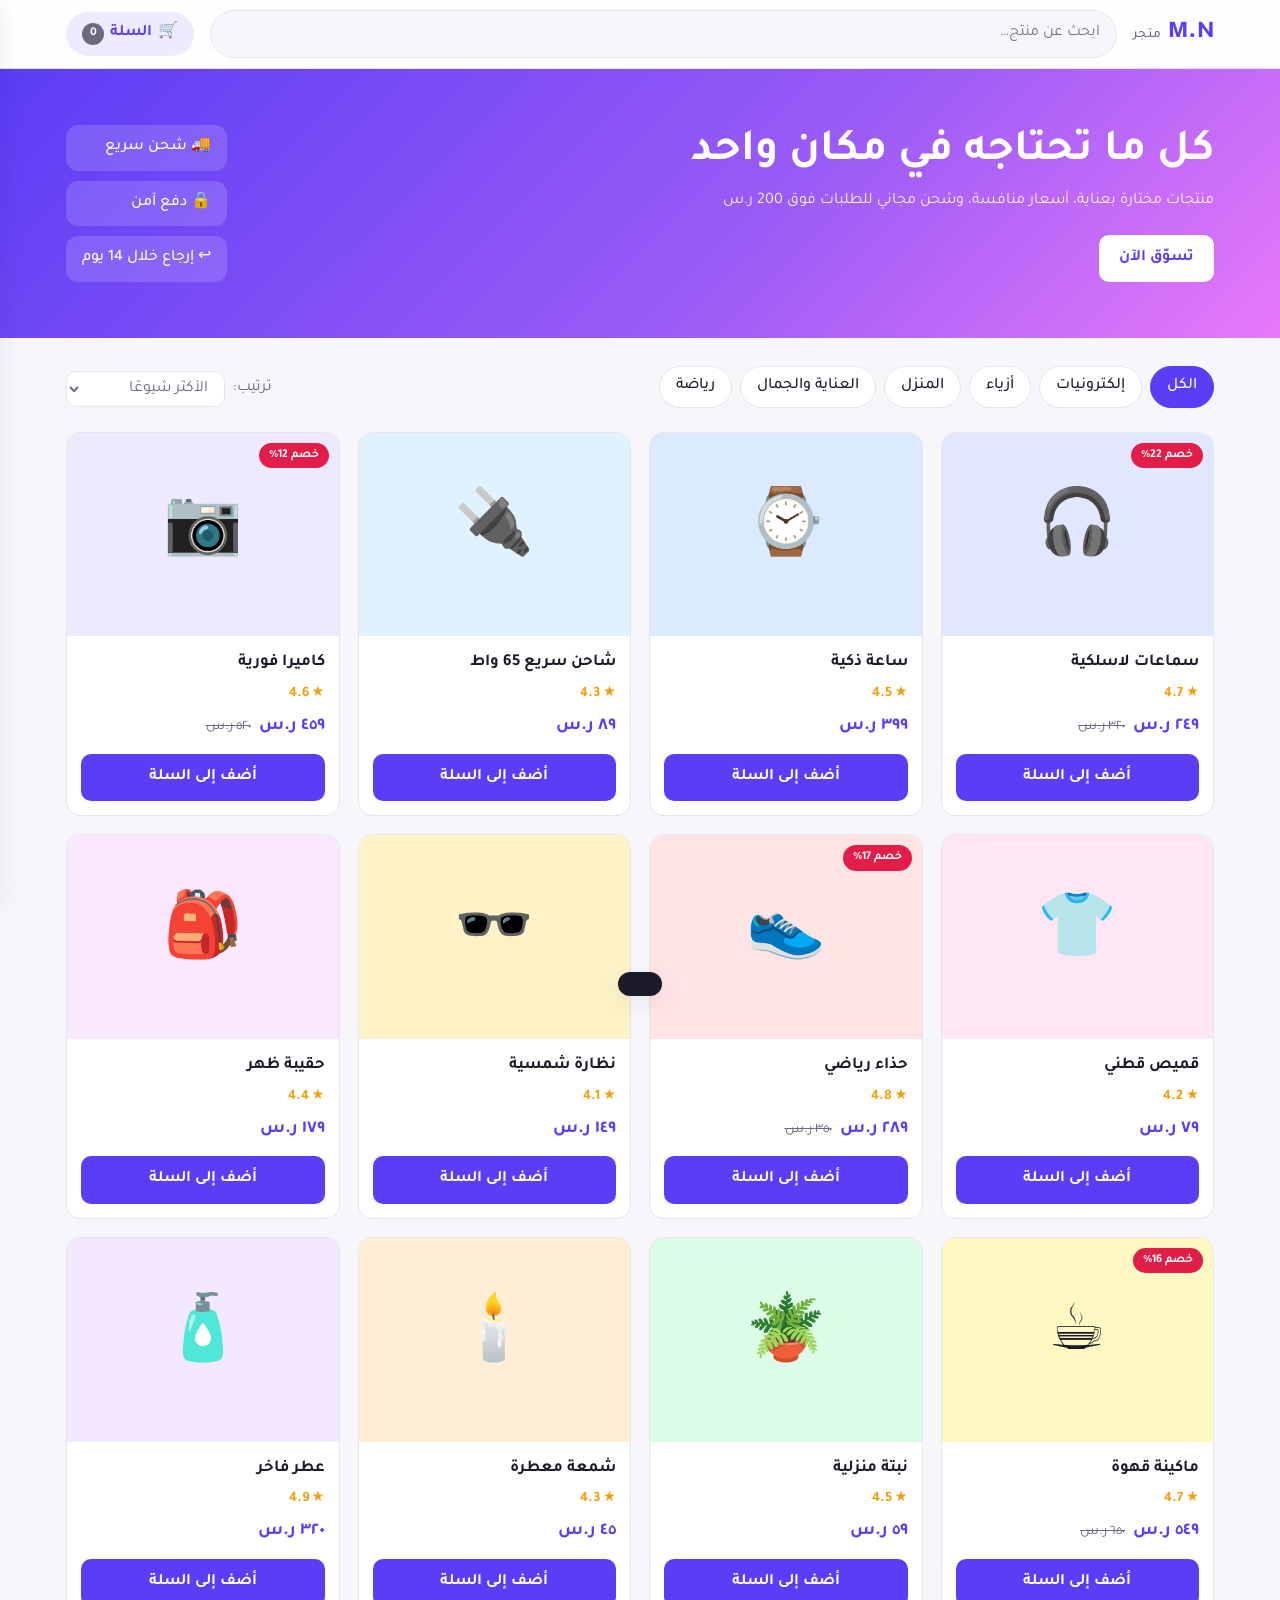
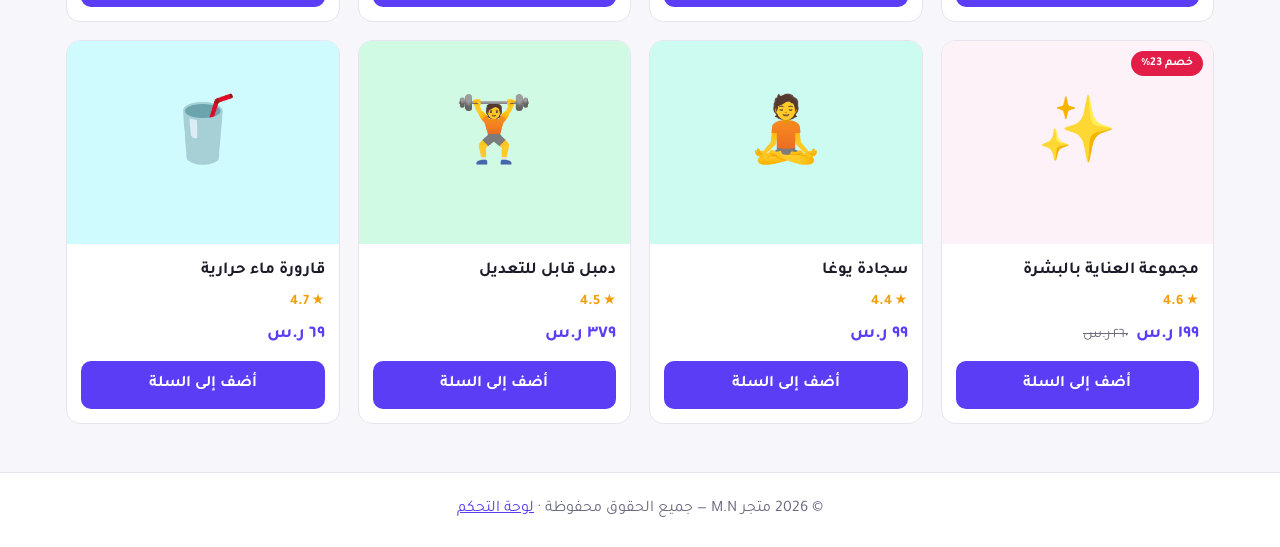
<file: index.html>
<!doctype html>
<html lang="ar" dir="rtl">
<head>
  <meta charset="utf-8">
  <meta name="viewport" content="width=device-width, initial-scale=1">
  <title>متجر M.N</title>
  <meta name="description" content="متجر إلكتروني عربي: تصفح المنتجات، أضفها إلى السلة، وأكمل طلبك بسهولة.">
  <link rel="preconnect" href="https://fonts.googleapis.com">
  <link rel="stylesheet" href="https://fonts.googleapis.com/css2?family=Tajawal:wght@400;500;700;800&display=swap">
  <link rel="stylesheet" href="styles.css">
</head>
<body>
  <header class="header">
    <div class="container header__inner">
      <a href="#" class="logo" aria-label="الصفحة الرئيسية">M.N<span>متجر</span></a>
      <label class="search">
        <span class="sr-only">ابحث عن منتج</span>
        <input id="search" type="search" placeholder="ابحث عن منتج…" autocomplete="off">
      </label>
      <button class="cart-btn" id="openCart" aria-label="فتح السلة">
        🛒 <span>السلة</span>
        <b class="badge" id="cartCount">0</b>
      </button>
    </div>
  </header>

  <main>
    <section class="hero">
      <div class="container hero__inner">
        <div>
          <h1>كل ما تحتاجه في مكان واحد</h1>
          <p>منتجات مختارة بعناية، أسعار منافسة، وشحن مجاني للطلبات فوق 200 ر.س</p>
          <a href="#products" class="btn btn--light">تسوّق الآن</a>
        </div>
        <ul class="perks">
          <li>🚚 شحن سريع</li>
          <li>🔒 دفع آمن</li>
          <li>↩️ إرجاع خلال 14 يوم</li>
        </ul>
      </div>
    </section>

    <section class="container" id="products">
      <div class="toolbar">
        <div class="chips" id="categories" role="tablist" aria-label="التصنيفات"></div>
        <label class="sort">
          ترتيب:
          <select id="sort">
            <option value="default">الأكثر شيوعًا</option>
            <option value="price-asc">السعر: من الأقل</option>
            <option value="price-desc">السعر: من الأعلى</option>
            <option value="rating">الأعلى تقييمًا</option>
          </select>
        </label>
      </div>
      <div class="grid" id="grid"></div>
      <p class="empty" id="empty" hidden>لا توجد منتجات مطابقة لبحثك.</p>
    </section>
  </main>

  <footer class="footer">
    <div class="container">© <span id="year"></span> متجر M.N — جميع الحقوق محفوظة · <a href="admin.html">لوحة التحكم</a></div>
  </footer>

  <!-- Cart drawer -->
  <div class="overlay" id="overlay" hidden></div>
  <aside class="drawer" id="drawer" aria-hidden="true" aria-label="سلة التسوق">
    <div class="drawer__head">
      <h2>سلة التسوق</h2>
      <button class="icon-btn" id="closeCart" aria-label="إغلاق">✕</button>
    </div>
    <div class="drawer__body" id="cartItems"></div>
    <div class="drawer__foot">
      <div class="row"><span>المجموع الفرعي</span><b id="subtotal">0</b></div>
      <div class="row"><span>الشحن</span><b id="shipping">0</b></div>
      <div class="row total"><span>الإجمالي</span><b id="total">0</b></div>
      <button class="btn btn--primary btn--block" id="checkoutBtn">إتمام الطلب</button>
    </div>
  </aside>

  <!-- Product / checkout modal -->
  <dialog class="modal" id="modal">
    <button class="icon-btn modal__close" data-close aria-label="إغلاق">✕</button>
    <div id="modalContent"></div>
  </dialog>

  <div class="toast" id="toast" role="status" aria-live="polite"></div>

  <script src="products.js"></script>
  <script src="app.js"></script>
</body>
</html>
</file>
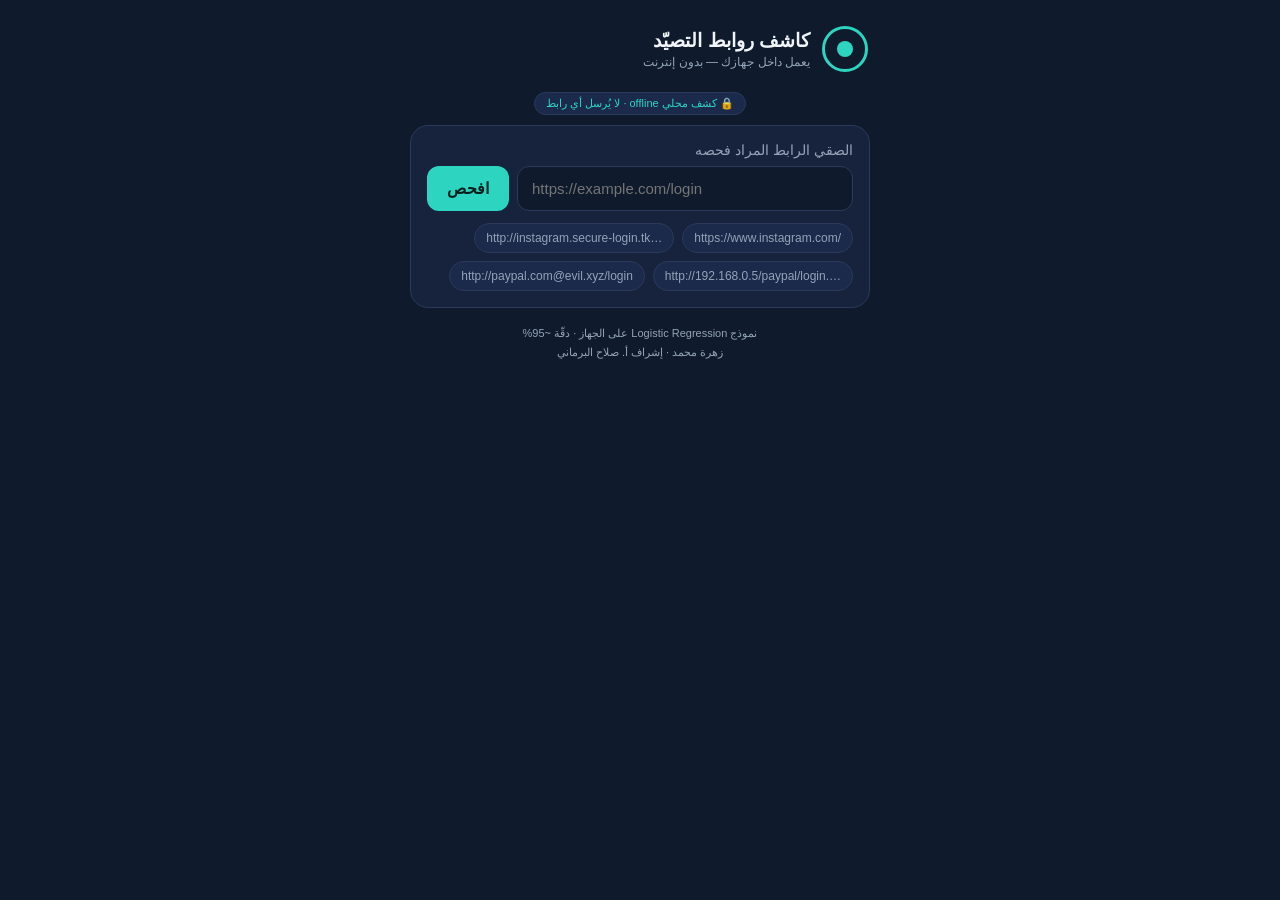
<file: phishing_detector/android/webapp/index.html>
<!doctype html>
<html lang="ar" dir="rtl">
<head>
<meta charset="utf-8">
<meta name="viewport" content="width=device-width, initial-scale=1, viewport-fit=cover">
<meta name="theme-color" content="#0F1B2D">
<title>كاشف روابط التصيّد</title>
<style>
  :root{
    --bg:#0F1B2D; --panel:#17233D; --panel2:#1B2A4A; --teal:#2DD4BF;
    --light:#F1F5F9; --muted:#94A3B8; --red:#EF4444; --green:#22C55E; --line:#2b3a5a;
  }
  *{box-sizing:border-box;-webkit-tap-highlight-color:transparent}
  body{
    margin:0;min-height:100vh;background:var(--bg);color:var(--light);
    font-family:-apple-system,"Segoe UI",Roboto,"Noto Naskh Arabic",Tahoma,Arial,sans-serif;
    display:flex;flex-direction:column;align-items:center;
    padding:max(18px,env(safe-area-inset-top)) 16px 28px;
  }
  .app{width:100%;max-width:460px}
  header{display:flex;align-items:center;gap:12px;margin:8px 2px 20px}
  .logo{width:46px;height:46px;border-radius:50%;border:3px solid var(--teal);
    display:flex;align-items:center;justify-content:center;flex:0 0 auto}
  .logo i{width:16px;height:16px;border-radius:50%;background:var(--teal)}
  header h1{font-size:19px;margin:0;line-height:1.3}
  header p{font-size:12px;color:var(--muted);margin:2px 0 0}
  .card{background:var(--panel);border:1px solid var(--line);border-radius:18px;padding:16px;margin-bottom:16px}
  label{font-size:14px;color:var(--muted);display:block;margin-bottom:8px}
  .row{display:flex;gap:8px}
  input{flex:1;min-width:0;background:var(--bg);border:1px solid var(--line);color:var(--light);
    border-radius:12px;padding:13px 14px;font-size:15px;direction:ltr;text-align:left;outline:none}
  input:focus{border-color:var(--teal)}
  button{background:var(--teal);color:#07211c;border:0;border-radius:12px;padding:0 20px;
    font-size:16px;font-weight:700;cursor:pointer}
  button:active{opacity:.85}
  .chips{display:flex;flex-wrap:wrap;gap:8px;margin-top:12px}
  .chip{font-size:12px;background:var(--panel2);border:1px solid var(--line);color:var(--muted);
    padding:7px 11px;border-radius:20px;cursor:pointer;direction:ltr}
  .chip:active{border-color:var(--teal)}
  /* النتيجة */
  #result{display:none;animation:fade .25s ease}
  @keyframes fade{from{opacity:0;transform:translateY(6px)}to{opacity:1;transform:none}}
  .verdict{display:flex;align-items:center;gap:12px}
  .badge{width:52px;height:52px;border-radius:14px;display:flex;align-items:center;justify-content:center;
    font-size:26px;flex:0 0 auto}
  .verdict h2{margin:0;font-size:21px}
  .verdict .sub{font-size:13px;color:var(--muted);margin-top:2px}
  .safe .badge{background:rgba(34,197,94,.15)} .safe h2{color:var(--green)}
  .phish .badge{background:rgba(239,68,68,.15)} .phish h2{color:var(--red)}
  .meter{height:10px;border-radius:6px;background:var(--bg);overflow:hidden;margin:16px 0 6px}
  .meter i{display:block;height:100%;border-radius:6px;transition:width .4s ease}
  .meterlbl{display:flex;justify-content:space-between;font-size:12px;color:var(--muted)}
  .reasons{margin-top:16px}
  .reasons h3{font-size:13px;color:var(--muted);margin:0 0 8px;font-weight:600}
  .reasons ul{list-style:none;margin:0;padding:0}
  .reasons li{display:flex;gap:9px;align-items:flex-start;font-size:14px;
    background:var(--panel2);border-radius:10px;padding:10px 12px;margin-bottom:7px}
  .reasons li::before{content:"⚠️";flex:0 0 auto}
  .clean{font-size:14px;color:var(--green);display:flex;gap:8px;align-items:center}
  footer{text-align:center;font-size:11px;color:var(--muted);margin-top:4px;line-height:1.7}
  .offline{display:inline-block;background:var(--panel2);border:1px solid var(--line);
    border-radius:20px;padding:4px 11px;font-size:11px;color:var(--teal);margin-bottom:10px}
</style>
</head>
<body>
<div class="app">
  <header>
    <div class="logo"><i></i></div>
    <div>
      <h1>كاشف روابط التصيّد</h1>
      <p>يعمل داخل جهازك — بدون إنترنت</p>
    </div>
  </header>

  <div style="text-align:center"><span class="offline">🔒 كشف محلي offline · لا يُرسل أي رابط</span></div>

  <div class="card">
    <label for="url">الصقي الرابط المراد فحصه</label>
    <div class="row">
      <input id="url" type="text" inputmode="url" placeholder="https://example.com/login" autocomplete="off" autocapitalize="off" spellcheck="false">
      <button id="go">افحص</button>
    </div>
    <div class="chips" id="chips"></div>
  </div>

  <div class="card" id="result">
    <div class="verdict" id="verdict">
      <div class="badge" id="badge"></div>
      <div>
        <h2 id="vtitle"></h2>
        <div class="sub" id="vsub"></div>
      </div>
    </div>
    <div class="meter"><i id="bar"></i></div>
    <div class="meterlbl"><span>احتمال التصيّد</span><span id="pct"></span></div>
    <div class="reasons" id="reasons"></div>
  </div>

  <footer>
    نموذج Logistic Regression على الجهاز · دقّة ~95%<br>
    زهرة محمد · إشراف أ. صلاح البرماني
  </footer>
</div>

<script src="model.js"></script>
<script src="detector.js"></script>
<script>
  var M = window.MODEL;
  var $ = function(id){ return document.getElementById(id); };

  var examples = [
    "https://www.instagram.com/",
    "http://instagram.secure-login.tk/verify",
    "http://192.168.0.5/paypal/login.php",
    "http://paypal.com@evil.xyz/login"
  ];
  var chips = $("chips");
  examples.forEach(function(ex){
    var c = document.createElement("span");
    c.className = "chip"; c.textContent = ex.length>34?ex.slice(0,32)+"…":ex;
    c.onclick = function(){ $("url").value = ex; run(); };
    chips.appendChild(c);
  });

  function run(){
    var url = $("url").value.trim();
    if(!url){ $("result").style.display="none"; return; }
    var d = Detector.detect(url, M);
    var res = $("result"), verdict = $("verdict");
    var phish = d.label === 1;
    verdict.className = "verdict " + (phish ? "phish" : "safe");
    $("badge").textContent = phish ? "⚠️" : "✓";
    $("vtitle").textContent = phish ? "تصيّد مُحتمل" : "رابط آمن";
    var conf = phish ? d.prob : (1 - d.prob);
    $("vsub").textContent = "ثقة الكشف " + (conf*100).toFixed(1) + "%";
    var pct = (d.prob*100).toFixed(1) + "%";
    $("pct").textContent = pct;
    var bar = $("bar");
    bar.style.width = pct;
    bar.style.background = phish ? "var(--red)" : "var(--green)";

    var rbox = $("reasons");
    if(phish && d.reasons.length){
      var ul = "<h3>مؤشرات مرصودة</h3><ul>";
      d.reasons.forEach(function(r){ ul += "<li>"+r+"</li>"; });
      rbox.innerHTML = ul + "</ul>";
    } else if(!phish){
      rbox.innerHTML = '<div class="clean">✓ لم تُرصد مؤشرات تصيّد واضحة في بنية الرابط.</div>';
    } else {
      rbox.innerHTML = "";
    }
    res.style.display = "block";
  }

  $("go").onclick = run;
  $("url").addEventListener("keydown", function(e){ if(e.key==="Enter") run(); });
</script>
</body>
</html>
</file>
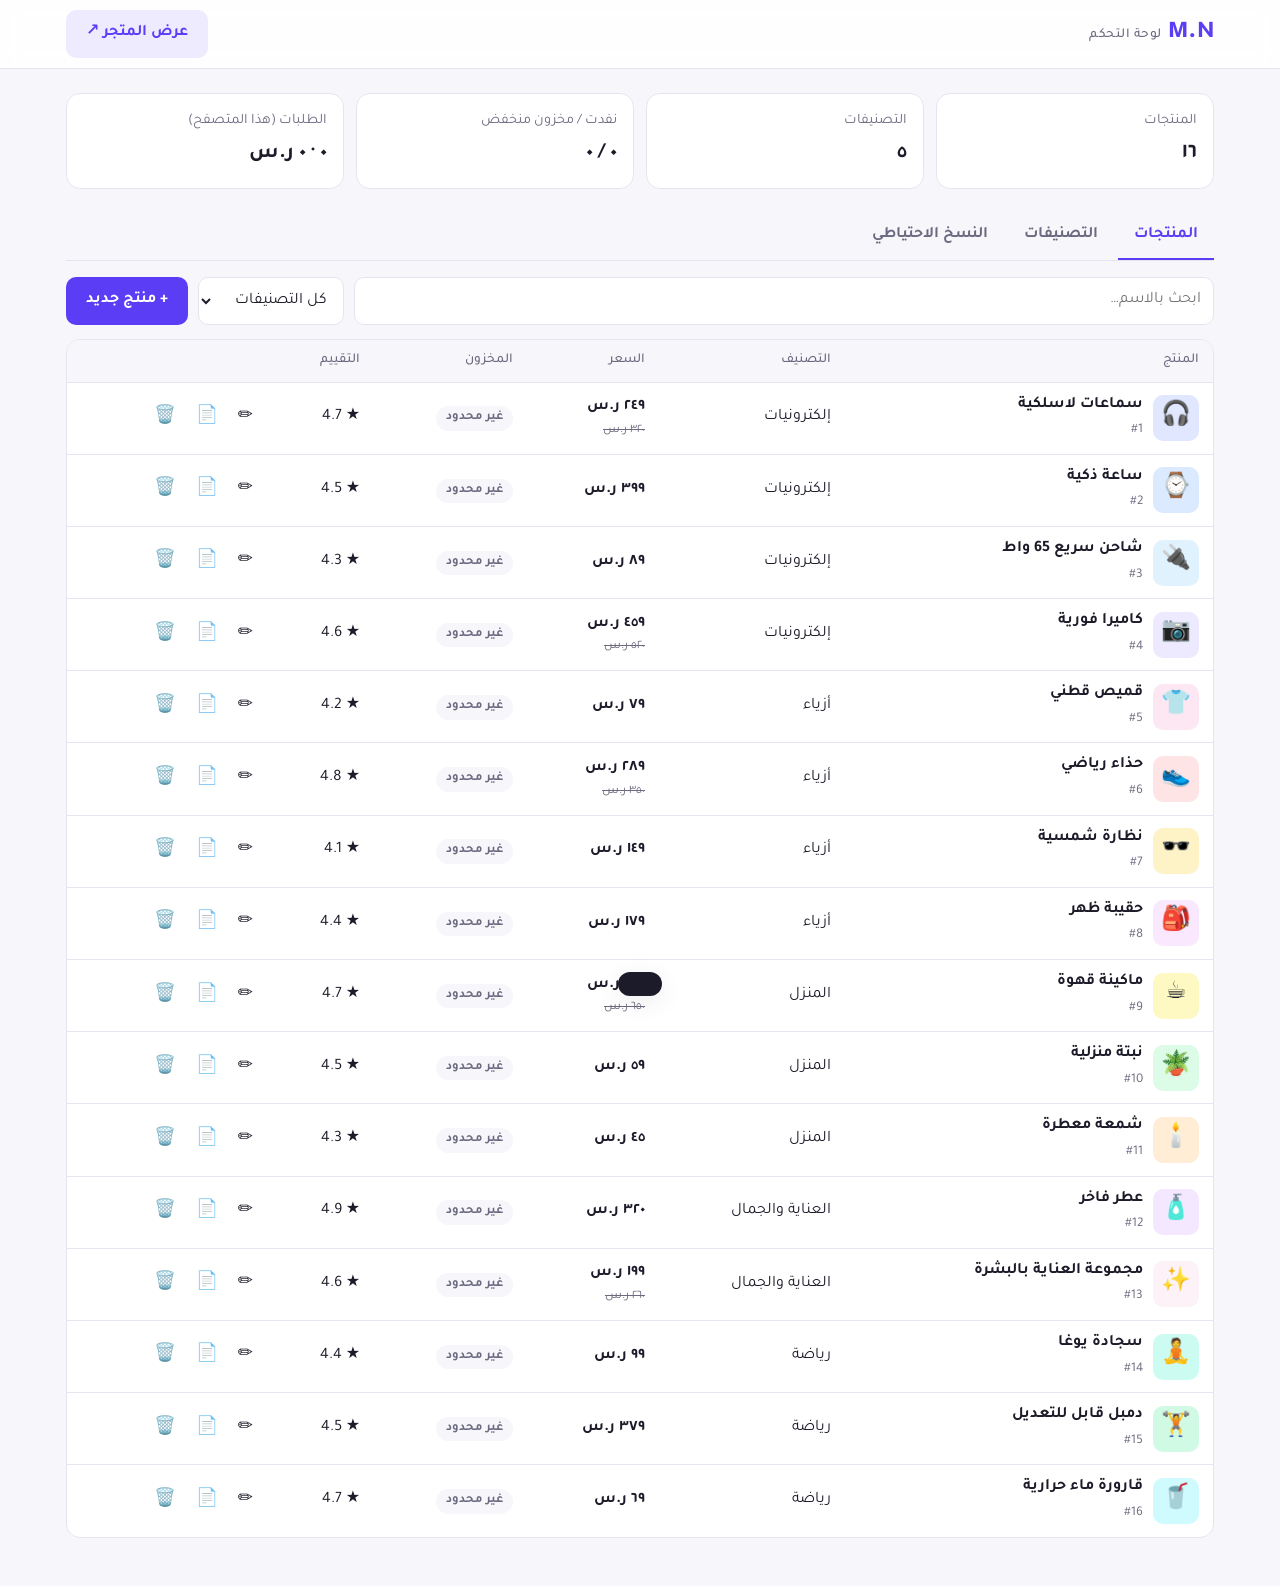
<file: admin.html>
<!doctype html>
<html lang="ar" dir="rtl">
<head>
  <meta charset="utf-8">
  <meta name="viewport" content="width=device-width, initial-scale=1">
  <title>لوحة تحكم المتجر</title>
  <meta name="robots" content="noindex">
  <link rel="preconnect" href="https://fonts.googleapis.com">
  <link rel="stylesheet" href="https://fonts.googleapis.com/css2?family=Tajawal:wght@400;500;700;800&display=swap">
  <link rel="stylesheet" href="styles.css">
  <link rel="stylesheet" href="admin.css">
</head>
<body class="admin">
  <header class="header">
    <div class="container header__inner">
      <a href="admin.html" class="logo">M.N<span>لوحة التحكم</span></a>
      <a href="index.html" class="btn btn--ghost" target="_blank" rel="noopener">عرض المتجر ↗</a>
    </div>
  </header>

  <main class="container">
    <section class="stats" id="stats"></section>

    <nav class="tabs" role="tablist">
      <button class="tab is-active" role="tab" data-tab="products">المنتجات</button>
      <button class="tab" role="tab" data-tab="categories">التصنيفات</button>
      <button class="tab" role="tab" data-tab="data">النسخ الاحتياطي</button>
    </nav>

    <!-- Products -->
    <section class="panel" id="tab-products">
      <div class="panel__bar">
        <input id="pSearch" type="search" class="input" placeholder="ابحث بالاسم…">
        <select id="pCat" class="input"></select>
        <button class="btn btn--primary" id="newProduct">+ منتج جديد</button>
      </div>
      <div class="table-wrap">
        <table class="table">
          <thead>
            <tr><th>المنتج</th><th>التصنيف</th><th>السعر</th><th>المخزون</th><th>التقييم</th><th></th></tr>
          </thead>
          <tbody id="pRows"></tbody>
        </table>
      </div>
      <p class="empty" id="pEmpty" hidden>لا توجد منتجات.</p>
    </section>

    <!-- Categories -->
    <section class="panel" id="tab-categories" hidden>
      <form class="panel__bar" id="catForm">
        <input name="name" class="input" placeholder="اسم التصنيف الجديد" required maxlength="40">
        <button class="btn btn--primary">+ إضافة تصنيف</button>
      </form>
      <ul class="cat-list" id="catList"></ul>
    </section>

    <!-- Data -->
    <section class="panel" id="tab-data" hidden>
      <div class="data-grid">
        <div class="box">
          <h3>تصدير نسخة احتياطية</h3>
          <p>حمّل كل المنتجات والتصنيفات كملف JSON لحفظها أو نقلها إلى جهاز آخر.</p>
          <button class="btn btn--primary" id="exportJson">تحميل JSON</button>
        </div>
        <div class="box">
          <h3>استيراد نسخة</h3>
          <p>ارفع ملف JSON سبق تصديره. سيستبدل البيانات الحالية.</p>
          <label class="btn btn--ghost">اختيار ملف<input type="file" id="importJson" accept="application/json,.json" hidden></label>
        </div>
        <div class="box">
          <h3>نشر التعديلات للزوار</h3>
          <p>التعديلات تُحفظ في هذا المتصفح فقط. لتظهر لكل الزوار، حمّل ملف <code>products.js</code> واستبدل به الملف الموجود في المشروع.</p>
          <button class="btn btn--primary" id="exportJs">تحميل products.js</button>
        </div>
        <div class="box box--danger">
          <h3>استعادة الافتراضي</h3>
          <p>حذف كل التعديلات والعودة إلى المنتجات الأصلية في <code>products.js</code>.</p>
          <button class="btn btn--danger" id="resetData">استعادة</button>
        </div>
      </div>
    </section>
  </main>

  <dialog class="modal" id="modal">
    <button class="icon-btn modal__close" data-close aria-label="إغلاق">✕</button>
    <form class="checkout" id="productForm" novalidate>
      <h2 id="formTitle">منتج جديد</h2>
      <div class="img-pick">
        <div class="img-pick__preview" id="imgPreview"></div>
        <div class="img-pick__actions">
          <label class="btn btn--ghost">رفع صورة<input type="file" id="imgInput" accept="image/*" hidden></label>
          <button type="button" class="btn btn--ghost" id="imgRemove">إزالة الصورة</button>
          <small>بدون صورة يُعرض الرمز التعبيري على خلفية اللون المختار.</small>
        </div>
      </div>
      <div class="fields">
        <label class="full">اسم المنتج *<input name="name" required maxlength="80"></label>
        <label>التصنيف *<select name="category" required></select></label>
        <label>السعر (ر.س) *<input name="price" type="number" min="0" step="0.01" required></label>
        <label>السعر قبل الخصم<input name="oldPrice" type="number" min="0" step="0.01" placeholder="اختياري"></label>
        <label>الكمية في المخزون<input name="stock" type="number" min="0" step="1" placeholder="فارغ = غير محدود"></label>
        <label>التقييم (0–5)<input name="rating" type="number" min="0" max="5" step="0.1" value="5"></label>
        <label>الرمز التعبيري<input name="emoji" maxlength="8" value="📦"></label>
        <label>لون الخلفية<input name="color" type="color" value="#eef2ff"></label>
        <label class="full">الوصف<textarea name="desc" rows="3" maxlength="500"></textarea></label>
      </div>
      <p class="form-error" id="formError" hidden></p>
      <div class="form-actions">
        <button type="button" class="btn btn--ghost" data-close>إلغاء</button>
        <button class="btn btn--primary" type="submit">حفظ</button>
      </div>
    </form>
  </dialog>

  <div class="toast" id="toast" role="status" aria-live="polite"></div>

  <script src="products.js"></script>
  <script src="admin.js"></script>
</body>
</html>
</file>
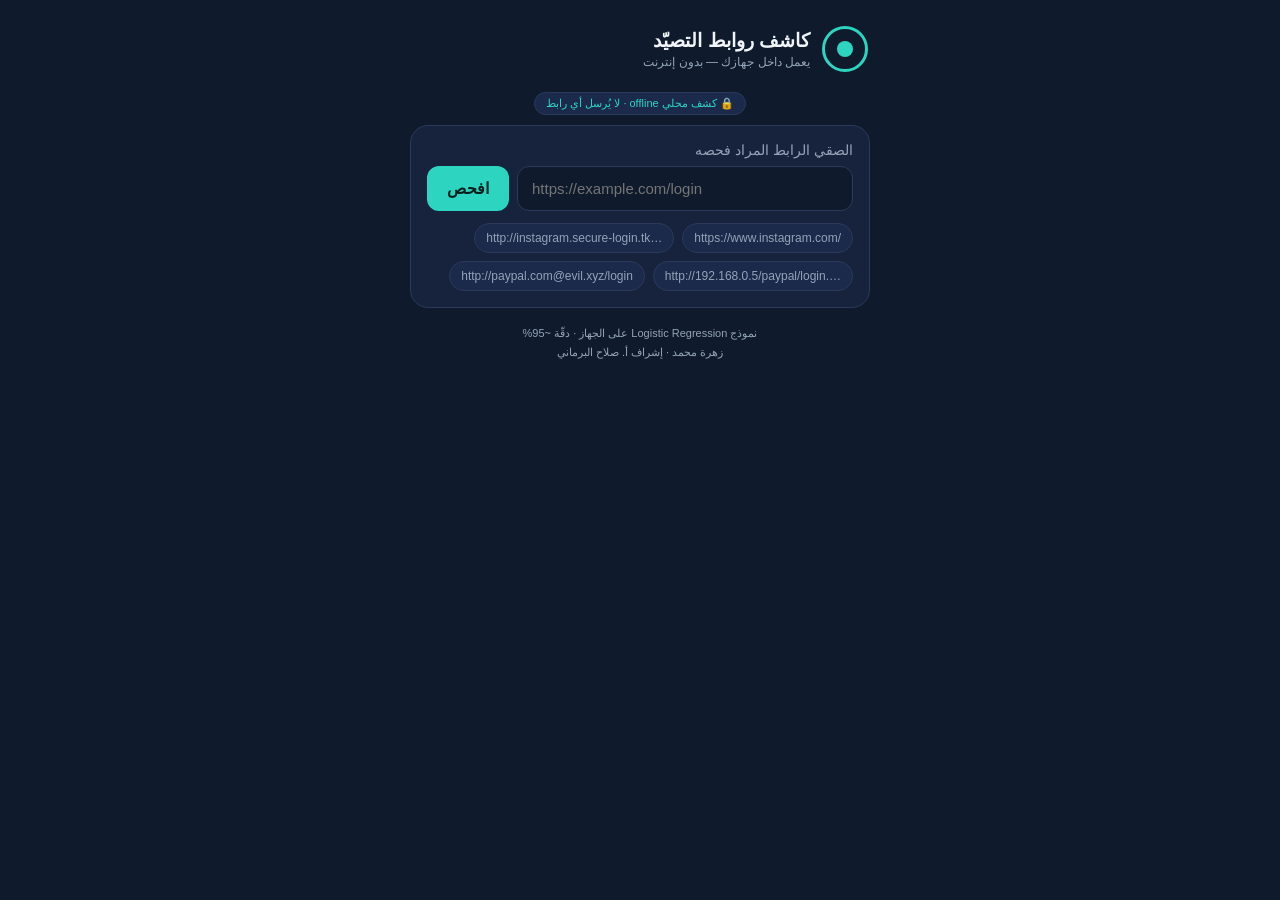
<file: phishing_detector/كاشف_التصيّد.html>
<!doctype html>
<html lang="ar" dir="rtl">
<head>
<meta charset="utf-8">
<meta name="viewport" content="width=device-width, initial-scale=1, viewport-fit=cover">
<meta name="theme-color" content="#0F1B2D">
<title>كاشف روابط التصيّد</title>
<style>
  :root{
    --bg:#0F1B2D; --panel:#17233D; --panel2:#1B2A4A; --teal:#2DD4BF;
    --light:#F1F5F9; --muted:#94A3B8; --red:#EF4444; --green:#22C55E; --line:#2b3a5a;
  }
  *{box-sizing:border-box;-webkit-tap-highlight-color:transparent}
  body{
    margin:0;min-height:100vh;background:var(--bg);color:var(--light);
    font-family:-apple-system,"Segoe UI",Roboto,"Noto Naskh Arabic",Tahoma,Arial,sans-serif;
    display:flex;flex-direction:column;align-items:center;
    padding:max(18px,env(safe-area-inset-top)) 16px 28px;
  }
  .app{width:100%;max-width:460px}
  header{display:flex;align-items:center;gap:12px;margin:8px 2px 20px}
  .logo{width:46px;height:46px;border-radius:50%;border:3px solid var(--teal);
    display:flex;align-items:center;justify-content:center;flex:0 0 auto}
  .logo i{width:16px;height:16px;border-radius:50%;background:var(--teal)}
  header h1{font-size:19px;margin:0;line-height:1.3}
  header p{font-size:12px;color:var(--muted);margin:2px 0 0}
  .card{background:var(--panel);border:1px solid var(--line);border-radius:18px;padding:16px;margin-bottom:16px}
  label{font-size:14px;color:var(--muted);display:block;margin-bottom:8px}
  .row{display:flex;gap:8px}
  input{flex:1;min-width:0;background:var(--bg);border:1px solid var(--line);color:var(--light);
    border-radius:12px;padding:13px 14px;font-size:15px;direction:ltr;text-align:left;outline:none}
  input:focus{border-color:var(--teal)}
  button{background:var(--teal);color:#07211c;border:0;border-radius:12px;padding:0 20px;
    font-size:16px;font-weight:700;cursor:pointer}
  button:active{opacity:.85}
  .chips{display:flex;flex-wrap:wrap;gap:8px;margin-top:12px}
  .chip{font-size:12px;background:var(--panel2);border:1px solid var(--line);color:var(--muted);
    padding:7px 11px;border-radius:20px;cursor:pointer;direction:ltr}
  .chip:active{border-color:var(--teal)}
  /* النتيجة */
  #result{display:none;animation:fade .25s ease}
  @keyframes fade{from{opacity:0;transform:translateY(6px)}to{opacity:1;transform:none}}
  .verdict{display:flex;align-items:center;gap:12px}
  .badge{width:52px;height:52px;border-radius:14px;display:flex;align-items:center;justify-content:center;
    font-size:26px;flex:0 0 auto}
  .verdict h2{margin:0;font-size:21px}
  .verdict .sub{font-size:13px;color:var(--muted);margin-top:2px}
  .safe .badge{background:rgba(34,197,94,.15)} .safe h2{color:var(--green)}
  .phish .badge{background:rgba(239,68,68,.15)} .phish h2{color:var(--red)}
  .meter{height:10px;border-radius:6px;background:var(--bg);overflow:hidden;margin:16px 0 6px}
  .meter i{display:block;height:100%;border-radius:6px;transition:width .4s ease}
  .meterlbl{display:flex;justify-content:space-between;font-size:12px;color:var(--muted)}
  .reasons{margin-top:16px}
  .reasons h3{font-size:13px;color:var(--muted);margin:0 0 8px;font-weight:600}
  .reasons ul{list-style:none;margin:0;padding:0}
  .reasons li{display:flex;gap:9px;align-items:flex-start;font-size:14px;
    background:var(--panel2);border-radius:10px;padding:10px 12px;margin-bottom:7px}
  .reasons li::before{content:"⚠️";flex:0 0 auto}
  .clean{font-size:14px;color:var(--green);display:flex;gap:8px;align-items:center}
  footer{text-align:center;font-size:11px;color:var(--muted);margin-top:4px;line-height:1.7}
  .offline{display:inline-block;background:var(--panel2);border:1px solid var(--line);
    border-radius:20px;padding:4px 11px;font-size:11px;color:var(--teal);margin-bottom:10px}
</style>
</head>
<body>
<div class="app">
  <header>
    <div class="logo"><i></i></div>
    <div>
      <h1>كاشف روابط التصيّد</h1>
      <p>يعمل داخل جهازك — بدون إنترنت</p>
    </div>
  </header>

  <div style="text-align:center"><span class="offline">🔒 كشف محلي offline · لا يُرسل أي رابط</span></div>

  <div class="card">
    <label for="url">الصقي الرابط المراد فحصه</label>
    <div class="row">
      <input id="url" type="text" inputmode="url" placeholder="https://example.com/login" autocomplete="off" autocapitalize="off" spellcheck="false">
      <button id="go">افحص</button>
    </div>
    <div class="chips" id="chips"></div>
  </div>

  <div class="card" id="result">
    <div class="verdict" id="verdict">
      <div class="badge" id="badge"></div>
      <div>
        <h2 id="vtitle"></h2>
        <div class="sub" id="vsub"></div>
      </div>
    </div>
    <div class="meter"><i id="bar"></i></div>
    <div class="meterlbl"><span>احتمال التصيّد</span><span id="pct"></span></div>
    <div class="reasons" id="reasons"></div>
  </div>

  <footer>
    نموذج Logistic Regression على الجهاز · دقّة ~95%<br>
    زهرة محمد · إشراف أ. صلاح البرماني
  </footer>
</div>

<script>
window.MODEL = {
  "feature_names": [
    "url_length",
    "hostname_length",
    "path_length",
    "num_dots",
    "num_hyphens",
    "num_at",
    "num_question",
    "num_equals",
    "num_ampersand",
    "num_underscore",
    "num_percent",
    "num_slash",
    "num_digits",
    "digit_ratio",
    "letter_ratio",
    "num_subdomains",
    "has_ip",
    "has_port",
    "has_https",
    "has_at_symbol",
    "double_slash_redirect",
    "num_suspicious_words",
    "is_shortened",
    "brand_in_subdomain_or_path",
    "hostname_entropy",
    "tld_suspicious"
  ],
  "scaler_mean": [
    44.698125,
    15.629375,
    14.47145833,
    1.97541667,
    0.295,
    0.06270833,
    0.37833333,
    0.39958333,
    0.02125,
    0.0,
    0.0,
    3.68354167,
    3.00791667,
    0.05492727,
    0.76068004,
    0.64354167,
    0.065625,
    0.0,
    0.679375,
    0.06270833,
    0.0,
    0.86666667,
    0.04229167,
    0.31770833,
    3.26938688,
    0.25916667
  ],
  "scaler_scale": [
    18.18063062,
    5.57347995,
    12.59479133,
    0.90658461,
    0.57378132,
    0.24243762,
    0.48497136,
    0.53142873,
    0.14421663,
    1.0,
    1.0,
    1.06968646,
    3.9154528,
    0.06334018,
    0.06588376,
    0.70046113,
    0.24762544,
    1.0,
    0.46671684,
    0.24243762,
    1.0,
    0.87376898,
    0.20125377,
    0.46558538,
    0.43105583,
    0.43817725
  ],
  "coef": [
    -0.24444506,
    2.0707349,
    -3.42377682,
    5.01722357,
    -0.33655193,
    -0.56711853,
    -0.00832662,
    -0.12461113,
    -0.431183,
    0.0,
    0.0,
    1.77952265,
    0.45108517,
    1.36089624,
    0.92124271,
    -5.43813786,
    0.15695351,
    0.0,
    0.10683832,
    -0.56711853,
    0.0,
    0.9864754,
    -0.10636373,
    1.16312965,
    -0.40181348,
    0.66425354
  ],
  "intercept": 0.19682816,
  "suspicious_words": [
    "login",
    "signin",
    "secure",
    "account",
    "update",
    "verify",
    "confirm",
    "webscr",
    "banking",
    "bank",
    "password",
    "credential",
    "ebayisapi",
    "free",
    "bonus",
    "gift",
    "win",
    "prize",
    "alert",
    "suspend",
    "unlock",
    "recover",
    "validation",
    "authentication",
    "wallet",
    "invoice"
  ],
  "shorteners": [
    "bit.ly",
    "goo.gl",
    "tinyurl.com",
    "ow.ly",
    "t.co",
    "is.gd",
    "buff.ly",
    "adf.ly",
    "cutt.ly",
    "shorte.st",
    "rebrand.ly",
    "bit.do",
    "rb.gy"
  ],
  "brands": [
    "paypal",
    "instagram",
    "facebook",
    "apple",
    "microsoft",
    "google",
    "amazon",
    "netflix",
    "whatsapp",
    "telegram",
    "snapchat",
    "bank"
  ],
  "suspicious_tlds": [
    "cf",
    "click",
    "country",
    "download",
    "ga",
    "gq",
    "info",
    "link",
    "ml",
    "racing",
    "stream",
    "tk",
    "top",
    "work",
    "xyz",
    "zip"
  ],
  "metrics": {
    "accuracy": 0.9542,
    "f1": 0.9541
  }
};

</script>
<script>
/*
 * detector.js — استخراج الخصائص + النموذج الخفيف، منقول بدقّة من features.py
 * يعمل في المتصفح وفي Node (كلاهما فيه WHATWG URL).
 * MODEL يُحقن من model.json. دالة detect(url) ترجّع {label, prob, reasons, features}.
 */
(function (root) {
  "use strict";

  function safeParse(rawUrl) {
    // يطابق _safe_parse في بايثون: أضف http:// إن غاب السكيم
    var u = rawUrl;
    if (u.indexOf("://") === -1) u = "http://" + u;
    try {
      var p = new URL(u);
      // WHATWG يحوّل المسار الفارغ إلى "/" بينما urlparse في بايثون يتركه "".
      // نطابق بايثون: لو لا يوجد "/" صريح بعد المضيف، يكون المسار فارغاً.
      var path = p.pathname || "";
      var afterScheme = u.split("://")[1] || "";
      if (path === "/" && afterScheme.indexOf("/") === -1) path = "";
      return {
        hostname: p.hostname || "",     // WHATWG يزيل userinfo والبورت ويحوّل لحروف صغيرة
        path: path,
        scheme: (p.protocol || "").replace(":", "").toLowerCase(),
        port: p.port || "",
      };
    } catch (e) {
      return { hostname: "", path: "", scheme: "", port: "" };
    }
  }

  function countChar(s, ch) {
    var n = 0;
    for (var i = 0; i < s.length; i++) if (s[i] === ch) n++;
    return n;
  }

  var IPV4 = /^(\d{1,3}\.){3}\d{1,3}$/;

  function shannonEntropy(text) {
    if (!text) return 0.0;
    var counts = {}, i;
    for (i = 0; i < text.length; i++) counts[text[i]] = (counts[text[i]] || 0) + 1;
    var len = text.length, h = 0.0;
    for (var k in counts) {
      if (!counts.hasOwnProperty(k)) continue;
      var pr = counts[k] / len;
      h -= pr * (Math.log(pr) / Math.log(2));
    }
    return h;
  }

  function brandSpoof(hostname, urlLower, brands) {
    for (var i = 0; i < brands.length; i++) {
      var brand = brands[i];
      if (urlLower.indexOf(brand) !== -1) {
        var parts = hostname.split(".");
        var base = parts.length >= 2 ? parts.slice(-2).join(".") : hostname;
        if (base.indexOf(brand) === -1) return 1;
      }
    }
    return 0;
  }

  function suspiciousTld(hostname, tlds) {
    if (!hostname || hostname.indexOf(".") === -1) return 0;
    var tld = hostname.split(".").pop().toLowerCase();
    return tlds.indexOf(tld) !== -1 ? 1 : 0;
  }

  // تُرجع القيم بنفس ترتيب MODEL.feature_names
  function extractFeatures(rawUrl, M) {
    var url = (rawUrl || "").trim();
    var p = safeParse(url);
    var hostname = p.hostname, path = p.path;
    var urlLower = url.toLowerCase();

    var digits = 0, letters = 0, i, c;
    for (i = 0; i < url.length; i++) {
      c = url[i];
      if (c >= "0" && c <= "9") digits++;
      else if (/[a-zA-Z]/.test(c)) letters++;
    }
    var n = url.length || 1;

    var susp = 0, w;
    for (i = 0; i < M.suspicious_words.length; i++)
      if (urlLower.indexOf(M.suspicious_words[i]) !== -1) susp++;
    var shortened = 0;
    for (i = 0; i < M.shorteners.length; i++)
      if (urlLower.indexOf(M.shorteners[i]) !== -1) { shortened = 1; break; }

    var f = {
      url_length: url.length,
      hostname_length: hostname.length,
      path_length: path.length,
      num_dots: countChar(url, "."),
      num_hyphens: countChar(url, "-"),
      num_at: countChar(url, "@"),
      num_question: countChar(url, "?"),
      num_equals: countChar(url, "="),
      num_ampersand: countChar(url, "&"),
      num_underscore: countChar(url, "_"),
      num_percent: countChar(url, "%"),
      num_slash: countChar(url, "/"),
      num_digits: digits,
      digit_ratio: digits / n,
      letter_ratio: letters / n,
      num_subdomains: Math.max(countChar(hostname, ".") - 1, 0),
      has_ip: IPV4.test(hostname) ? 1 : 0,
      has_port: p.port ? 1 : 0,
      has_https: p.scheme === "https" ? 1 : 0,
      has_at_symbol: url.indexOf("@") !== -1 ? 1 : 0,
      double_slash_redirect: url.lastIndexOf("//") > 7 ? 1 : 0,
      num_suspicious_words: susp,
      is_shortened: shortened,
      brand_in_subdomain_or_path: brandSpoof(hostname, urlLower, M.brands),
      hostname_entropy: Math.round(shannonEntropy(hostname) * 1000) / 1000,
      tld_suspicious: suspiciousTld(hostname, M.suspicious_tlds),
    };
    return f;
  }

  function sigmoid(z) { return 1 / (1 + Math.exp(-z)); }

  // استدلال الانحدار اللوجستي: z = (x-mean)/scale ثم sigmoid(coef·z + intercept)
  function predictProb(features, M) {
    var names = M.feature_names, z = M.intercept;
    for (var i = 0; i < names.length; i++) {
      var x = features[names[i]];
      var scaled = (x - M.scaler_mean[i]) / M.scaler_scale[i];
      z += M.coef[i] * scaled;
    }
    return sigmoid(z);
  }

  function reasonsFor(f) {
    var r = [];
    if (f.has_ip) r.push("المضيف عنوان IP بدل اسم نطاق");
    if (f.has_at_symbol) r.push("يحتوي رمز @ لإخفاء الوجهة الحقيقية");
    if (f.num_suspicious_words > 0) r.push("كلمات خداع (" + f.num_suspicious_words + ")");
    if (f.brand_in_subdomain_or_path) r.push("انتحال علامة تجارية في مكان خادع");
    if (f.tld_suspicious) r.push("نطاق علوي مشبوه (مثل ‎.tk ‎.xyz)");
    if (f.is_shortened) r.push("رابط مختصر يخفي الوجهة");
    if (f.num_hyphens >= 3) r.push("شرطات كثيرة (" + f.num_hyphens + ")");
    if (!f.has_https) r.push("لا يستخدم HTTPS");
    return r;
  }

  function detect(url, M) {
    var f = extractFeatures(url, M);
    var prob = predictProb(f, M);
    return {
      label: prob >= 0.5 ? 1 : 0,
      prob: prob,
      reasons: reasonsFor(f),
      features: f,
    };
  }

  var api = { extractFeatures: extractFeatures, predictProb: predictProb, detect: detect };
  if (typeof module !== "undefined" && module.exports) module.exports = api;
  else root.Detector = api;
})(typeof window !== "undefined" ? window : this);

</script>
<script>
  var M = window.MODEL;
  var $ = function(id){ return document.getElementById(id); };

  var examples = [
    "https://www.instagram.com/",
    "http://instagram.secure-login.tk/verify",
    "http://192.168.0.5/paypal/login.php",
    "http://paypal.com@evil.xyz/login"
  ];
  var chips = $("chips");
  examples.forEach(function(ex){
    var c = document.createElement("span");
    c.className = "chip"; c.textContent = ex.length>34?ex.slice(0,32)+"…":ex;
    c.onclick = function(){ $("url").value = ex; run(); };
    chips.appendChild(c);
  });

  function run(){
    var url = $("url").value.trim();
    if(!url){ $("result").style.display="none"; return; }
    var d = Detector.detect(url, M);
    var res = $("result"), verdict = $("verdict");
    var phish = d.label === 1;
    verdict.className = "verdict " + (phish ? "phish" : "safe");
    $("badge").textContent = phish ? "⚠️" : "✓";
    $("vtitle").textContent = phish ? "تصيّد مُحتمل" : "رابط آمن";
    var conf = phish ? d.prob : (1 - d.prob);
    $("vsub").textContent = "ثقة الكشف " + (conf*100).toFixed(1) + "%";
    var pct = (d.prob*100).toFixed(1) + "%";
    $("pct").textContent = pct;
    var bar = $("bar");
    bar.style.width = pct;
    bar.style.background = phish ? "var(--red)" : "var(--green)";

    var rbox = $("reasons");
    if(phish && d.reasons.length){
      var ul = "<h3>مؤشرات مرصودة</h3><ul>";
      d.reasons.forEach(function(r){ ul += "<li>"+r+"</li>"; });
      rbox.innerHTML = ul + "</ul>";
    } else if(!phish){
      rbox.innerHTML = '<div class="clean">✓ لم تُرصد مؤشرات تصيّد واضحة في بنية الرابط.</div>';
    } else {
      rbox.innerHTML = "";
    }
    res.style.display = "block";
  }

  $("go").onclick = run;
  $("url").addEventListener("keydown", function(e){ if(e.key==="Enter") run(); });
</script>
</body>
</html>
</file>
<file: styles.css>
:root {
  --bg: #f7f7fb;
  --surface: #ffffff;
  --text: #1c1b29;
  --muted: #6b6a80;
  --border: #e6e5ef;
  --primary: #5b3df5;
  --primary-ink: #ffffff;
  --primary-soft: #efebff;
  --accent: #e11d48;
  --radius: 14px;
  --shadow: 0 6px 24px rgba(28, 27, 41, .08);
}
@media (prefers-color-scheme: dark) {
  :root {
    --bg: #12111a;
    --surface: #1c1b27;
    --text: #f2f1f8;
    --muted: #a3a2b8;
    --border: #2d2c3b;
    --primary: #8b74ff;
    --primary-soft: #2a2543;
    --shadow: 0 6px 24px rgba(0, 0, 0, .35);
  }
  .card__media, .line__media, .detail__media { filter: saturate(.9) brightness(.92); }
}

* { box-sizing: border-box; }
html { scroll-behavior: smooth; }
body {
  margin: 0;
  font-family: "Tajawal", system-ui, sans-serif;
  background: var(--bg);
  color: var(--text);
  line-height: 1.6;
}
button, input, select { font: inherit; color: inherit; }
button { cursor: pointer; }
.container { max-width: 1180px; margin-inline: auto; padding-inline: 16px; }
.sr-only { position: absolute; width: 1px; height: 1px; overflow: hidden; clip: rect(0 0 0 0); }

/* Header */
.header {
  position: sticky; top: 0; z-index: 20;
  background: color-mix(in srgb, var(--surface) 88%, transparent);
  backdrop-filter: blur(10px);
  border-bottom: 1px solid var(--border);
}
.header__inner { display: flex; align-items: center; gap: 16px; height: 68px; }
.logo { font-weight: 800; font-size: 1.5rem; color: var(--primary); text-decoration: none; letter-spacing: .5px; }
.logo span { font-size: .85rem; color: var(--muted); margin-inline-start: 6px; font-weight: 500; }
.search { flex: 1; }
.search input {
  width: 100%; padding: 10px 16px; border-radius: 999px;
  border: 1px solid var(--border); background: var(--bg); outline: none;
}
.search input:focus { border-color: var(--primary); box-shadow: 0 0 0 3px var(--primary-soft); }
.cart-btn {
  position: relative; display: flex; align-items: center; gap: 6px;
  border: 0; background: var(--primary-soft); color: var(--primary);
  padding: 9px 16px; border-radius: 999px; font-weight: 700;
}
.badge {
  min-width: 22px; height: 22px; padding: 0 6px; border-radius: 999px;
  background: var(--accent); color: #fff; font-size: .75rem;
  display: grid; place-items: center;
}
.badge.is-empty { background: var(--muted); }

/* Hero */
.hero {
  background: linear-gradient(135deg, #5b3df5, #9b5cf6 60%, #e879f9);
  color: #fff; padding: 56px 0;
}
.hero__inner { display: flex; justify-content: space-between; align-items: center; gap: 24px; flex-wrap: wrap; }
.hero h1 { font-size: clamp(1.8rem, 4vw, 2.8rem); margin: 0 0 8px; line-height: 1.25; }
.hero p { margin: 0 0 20px; opacity: .92; max-width: 520px; }
.perks { list-style: none; padding: 0; margin: 0; display: grid; gap: 10px; }
.perks li { background: rgba(255,255,255,.15); padding: 10px 16px; border-radius: 12px; font-weight: 500; }

/* Buttons */
.btn {
  display: inline-flex; align-items: center; justify-content: center;
  border: 0; border-radius: 10px; padding: 11px 20px; font-weight: 700;
  text-decoration: none; transition: transform .12s, opacity .12s;
}
.btn:active { transform: scale(.97); }
.btn:disabled { opacity: .45; cursor: not-allowed; }
.btn--primary { background: var(--primary); color: var(--primary-ink); }
.btn--primary:hover:not(:disabled) { opacity: .9; }
.btn--light { background: #fff; color: #5b3df5; }
.btn--block { width: 100%; }
.icon-btn { border: 0; background: transparent; font-size: 1.1rem; padding: 6px 8px; border-radius: 8px; }
.icon-btn:hover { background: var(--primary-soft); }

/* Toolbar */
.toolbar { display: flex; justify-content: space-between; align-items: center; gap: 12px; flex-wrap: wrap; margin: 28px 0 20px; }
.chips { display: flex; gap: 8px; overflow-x: auto; padding-bottom: 4px; max-width: 100%; }
.chip {
  white-space: nowrap; border: 1px solid var(--border); background: var(--surface);
  padding: 7px 16px; border-radius: 999px; font-weight: 500;
}
.chip.is-active { background: var(--primary); border-color: var(--primary); color: #fff; }
.sort { color: var(--muted); display: flex; align-items: center; gap: 8px; }
.sort select { padding: 8px 12px; border-radius: 10px; border: 1px solid var(--border); background: var(--surface); }

/* Grid */
.grid { display: grid; grid-template-columns: repeat(auto-fill, minmax(220px, 1fr)); gap: 18px; padding-bottom: 48px; }
.card {
  background: var(--surface); border: 1px solid var(--border); border-radius: var(--radius);
  overflow: hidden; display: flex; flex-direction: column; transition: transform .18s, box-shadow .18s;
}
.card:hover { transform: translateY(-3px); box-shadow: var(--shadow); }
.card__media {
  position: relative; border: 0; background: var(--tile); aspect-ratio: 4/3; display: grid; place-items: center; font-size: 4rem;
}
.line__media, .detail__media { background: var(--tile); }
.card__media span { transition: transform .25s; display: grid; place-items: center; width: 100%; height: 100%; }
.card__media img, .line__media img, .detail__media img { width: 100%; height: 100%; object-fit: cover; border-radius: inherit; }
.line__media, .detail__media { overflow: hidden; }
.tag--out { background: var(--muted); }
.card:hover .card__media span { transform: scale(1.12) rotate(-4deg); }
.tag {
  position: absolute; top: 10px; inset-inline-start: 10px; font-style: normal;
  background: var(--accent); color: #fff; font-size: .75rem; font-weight: 700;
  padding: 3px 10px; border-radius: 999px;
}
.card__body { padding: 14px; display: flex; flex-direction: column; gap: 6px; flex: 1; }
.card__body h3 { margin: 0; font-size: 1.05rem; }
.card__body .btn { margin-top: auto; }
.stars { color: #f59e0b; font-size: .9rem; font-weight: 700; }
.price { display: flex; align-items: baseline; gap: 8px; margin-bottom: 6px; }
.price b { font-size: 1.15rem; color: var(--primary); }
.price s { color: var(--muted); font-size: .9rem; }
.price--lg b { font-size: 1.6rem; }
.empty { text-align: center; color: var(--muted); padding: 40px 0; }

/* Drawer */
.overlay { position: fixed; inset: 0; background: rgba(10, 10, 20, .45); z-index: 30; }
.drawer {
  position: fixed; top: 0; bottom: 0; inset-inline-end: 0; z-index: 40;
  width: min(400px, 100%); background: var(--surface);
  display: flex; flex-direction: column; box-shadow: var(--shadow);
  transform: translateX(-100%); transition: transform .28s ease;
}
.drawer.is-open { transform: translateX(0); }
.drawer__head { display: flex; justify-content: space-between; align-items: center; padding: 16px 20px; border-bottom: 1px solid var(--border); }
.drawer__head h2 { margin: 0; font-size: 1.2rem; }
.drawer__body { flex: 1; overflow-y: auto; padding: 12px 20px; }
.drawer__foot { border-top: 1px solid var(--border); padding: 16px 20px; display: grid; gap: 8px; }
.row { display: flex; justify-content: space-between; }
.row.total { font-size: 1.1rem; padding-top: 8px; border-top: 1px dashed var(--border); margin-bottom: 6px; }
.cart-empty { text-align: center; font-size: 3rem; color: var(--muted); padding: 60px 0; }
.cart-empty p { font-size: 1rem; margin: 8px 0 0; }
.line { display: flex; gap: 12px; align-items: center; padding: 12px 0; border-bottom: 1px solid var(--border); }
.line__media { width: 64px; height: 64px; border-radius: 12px; display: grid; place-items: center; font-size: 2rem; flex-shrink: 0; }
.line__info { flex: 1; display: grid; gap: 2px; }
.line__info span { color: var(--muted); font-size: .9rem; }
.qty { display: inline-flex; align-items: center; gap: 10px; border: 1px solid var(--border); border-radius: 8px; width: fit-content; }
.qty button { border: 0; background: transparent; width: 28px; height: 28px; font-size: 1.1rem; }
.qty--lg button { width: 40px; height: 42px; }
.qty--lg span { min-width: 20px; text-align: center; }

/* Modal */
.modal {
  border: 0; border-radius: 18px; padding: 28px; width: min(760px, calc(100% - 32px));
  background: var(--surface); color: var(--text); box-shadow: var(--shadow);
}
.modal::backdrop { background: rgba(10, 10, 20, .5); }
.modal__close { position: absolute; top: 12px; inset-inline-end: 12px; }
.detail { display: grid; grid-template-columns: 1fr 1fr; gap: 24px; align-items: center; }
.detail__media { aspect-ratio: 1; border-radius: 16px; display: grid; place-items: center; font-size: 7rem; }
.detail__info small { color: var(--primary); font-weight: 700; }
.detail__info h2 { margin: 4px 0; }
.detail__info p { color: var(--muted); }
.detail__actions { display: flex; gap: 12px; flex-wrap: wrap; }
.detail__actions .btn { flex: 1; }

.checkout h2 { margin-top: 0; }
.fields { display: grid; grid-template-columns: 1fr 1fr; gap: 12px; }
.fields .full { grid-column: 1 / -1; }
.fields label { display: grid; gap: 4px; font-weight: 500; font-size: .95rem; }
.fields input {
  padding: 10px 12px; border-radius: 10px; border: 1px solid var(--border); background: var(--bg); outline: none;
}
.fields input:focus { border-color: var(--primary); box-shadow: 0 0 0 3px var(--primary-soft); }
.fields input.invalid { border-color: var(--accent); }
.pay { border: 1px solid var(--border); border-radius: 12px; margin: 16px 0; display: flex; gap: 20px; flex-wrap: wrap; }
.pay legend { padding: 0 6px; font-weight: 700; }
.summary { display: grid; gap: 6px; margin-bottom: 12px; }
.form-error { color: var(--accent); margin: 0 0 10px; }
.success { text-align: center; }
.success__icon { font-size: 3.5rem; }

/* Toast */
.toast {
  position: fixed; bottom: 24px; left: 50%; transform: translate(-50%, 120px);
  background: var(--text); color: var(--surface); padding: 12px 22px; border-radius: 12px;
  z-index: 60; transition: transform .3s; box-shadow: var(--shadow); max-width: calc(100% - 32px);
}
.toast.is-show { transform: translate(-50%, 0); }

.footer { border-top: 1px solid var(--border); padding: 24px 0; color: var(--muted); text-align: center; background: var(--surface); }

@media (max-width: 640px) {
  .header__inner { flex-wrap: wrap; height: auto; padding-block: 10px; }
  .search { order: 3; flex-basis: 100%; }
  .cart-btn { margin-inline-start: auto; }
  .cart-btn > span { display: none; }
  .hero { padding: 36px 0; }
  .grid { grid-template-columns: repeat(2, 1fr); gap: 12px; }
  .card__media { font-size: 3rem; }
  .detail, .fields { grid-template-columns: 1fr; }
  .detail__media { font-size: 5rem; aspect-ratio: 16/10; }
  .modal { padding: 22px 16px; }
}
.footer a { color: var(--primary); }
</file>
<file: admin.css>
.admin main { padding-block: 24px 48px; }
.admin .header__inner { justify-content: space-between; }
:root { --danger: #dc2626; }

.btn--ghost { background: var(--primary-soft); color: var(--primary); cursor: pointer; }
.btn--danger { background: var(--danger); color: #fff; }
.input {
  padding: 10px 12px; border-radius: 10px; border: 1px solid var(--border);
  background: var(--surface); outline: none; min-width: 0;
}
.input:focus { border-color: var(--primary); box-shadow: 0 0 0 3px var(--primary-soft); }
.muted { color: var(--muted); }

/* Stats */
.stats { display: grid; grid-template-columns: repeat(auto-fit, minmax(200px, 1fr)); gap: 12px; margin-bottom: 24px; }
.stat {
  background: var(--surface); border: 1px solid var(--border); border-radius: var(--radius);
  padding: 16px; display: grid; gap: 4px;
}
.stat span { color: var(--muted); font-size: .9rem; }
.stat b { font-size: 1.35rem; }

/* Tabs */
.tabs { display: flex; gap: 4px; border-bottom: 1px solid var(--border); margin-bottom: 16px; overflow-x: auto; }
.tab {
  border: 0; background: none; padding: 10px 16px; font-weight: 700; color: var(--muted);
  border-bottom: 3px solid transparent; margin-bottom: -1px; white-space: nowrap;
}
.tab.is-active { color: var(--primary); border-color: var(--primary); }

.panel__bar { display: flex; gap: 10px; flex-wrap: wrap; margin-bottom: 14px; }
.panel__bar .input[type="search"], #catForm .input { flex: 1; min-width: 180px; }

/* Table */
.table-wrap {
  background: var(--surface); border: 1px solid var(--border); border-radius: var(--radius);
  overflow-x: auto;
}
.table { width: 100%; border-collapse: collapse; min-width: 720px; }
.table th, .table td { padding: 10px 14px; text-align: start; border-bottom: 1px solid var(--border); vertical-align: middle; }
.table th { font-size: .85rem; color: var(--muted); font-weight: 500; background: var(--bg); }
.table tr:last-child td { border-bottom: 0; }
.table td s { display: block; color: var(--muted); font-size: .8rem; }
.prod { display: flex; align-items: center; gap: 10px; }
.prod b { display: block; }
.prod small { color: var(--muted); }
.thumb {
  width: 46px; height: 46px; border-radius: 10px; background: var(--tile);
  display: grid; place-items: center; font-size: 1.5rem; overflow: hidden; flex-shrink: 0;
}
.thumb img, .img-pick__preview img { width: 100%; height: 100%; object-fit: cover; }
.actions { white-space: nowrap; text-align: end; }
.pill { display: inline-block; padding: 2px 10px; border-radius: 999px; font-size: .8rem; font-weight: 700; background: var(--bg); color: var(--muted); }
.pill--ok { background: #dcfce7; color: #166534; }
.pill--low { background: #fef3c7; color: #92400e; }
.pill--out { background: #fee2e2; color: #991b1b; }

/* Categories */
.cat-list { list-style: none; padding: 0; margin: 0; display: grid; gap: 8px; max-width: 640px; }
.cat-list li {
  display: flex; align-items: center; gap: 12px; background: var(--surface);
  border: 1px solid var(--border); border-radius: 12px; padding: 8px 12px;
}
.cat-list .input { flex: 1; border-color: transparent; background: transparent; }
.cat-list .input:hover { border-color: var(--border); }
.cat-list .muted { white-space: nowrap; font-size: .9rem; }

/* Data */
.data-grid { display: grid; grid-template-columns: repeat(auto-fit, minmax(240px, 1fr)); gap: 14px; }
.box { background: var(--surface); border: 1px solid var(--border); border-radius: var(--radius); padding: 18px; display: flex; flex-direction: column; align-items: flex-start; }
.box h3 { margin: 0 0 6px; }
.box p { color: var(--muted); margin: 0 0 14px; flex: 1; }
.box--danger { border-color: color-mix(in srgb, var(--danger) 40%, var(--border)); }
code { background: var(--bg); padding: 1px 6px; border-radius: 6px; direction: ltr; display: inline-block; }

/* Product form */
.img-pick { display: flex; gap: 16px; align-items: center; margin-bottom: 16px; }
.img-pick__preview {
  width: 110px; height: 110px; border-radius: 14px; background: var(--tile);
  display: grid; place-items: center; font-size: 3.2rem; overflow: hidden; flex-shrink: 0;
}
.img-pick__actions { display: flex; flex-wrap: wrap; gap: 8px; align-items: center; }
.img-pick__actions small { color: var(--muted); flex-basis: 100%; }
.fields select, .fields textarea {
  padding: 10px 12px; border-radius: 10px; border: 1px solid var(--border); background: var(--bg); outline: none; font: inherit; color: inherit;
}
.fields textarea { resize: vertical; }
.fields input[type="color"] { padding: 4px; height: 44px; width: 100%; }
.fields select.invalid, .fields textarea.invalid { border-color: var(--accent); }
.form-actions { display: flex; gap: 10px; justify-content: flex-end; margin-top: 12px; }
.modal { max-height: calc(100vh - 32px); }

.toast--error { background: var(--danger); color: #fff; }

@media (prefers-color-scheme: dark) {
  .pill--ok { background: #14532d; color: #bbf7d0; }
  .pill--low { background: #78350f; color: #fde68a; }
  .pill--out { background: #7f1d1d; color: #fecaca; }
}
@media (max-width: 640px) {
  .admin .header__inner { flex-wrap: nowrap; }
  .img-pick { flex-direction: column; align-items: stretch; }
  .img-pick__preview { width: 100%; height: 140px; }
}
</file>
